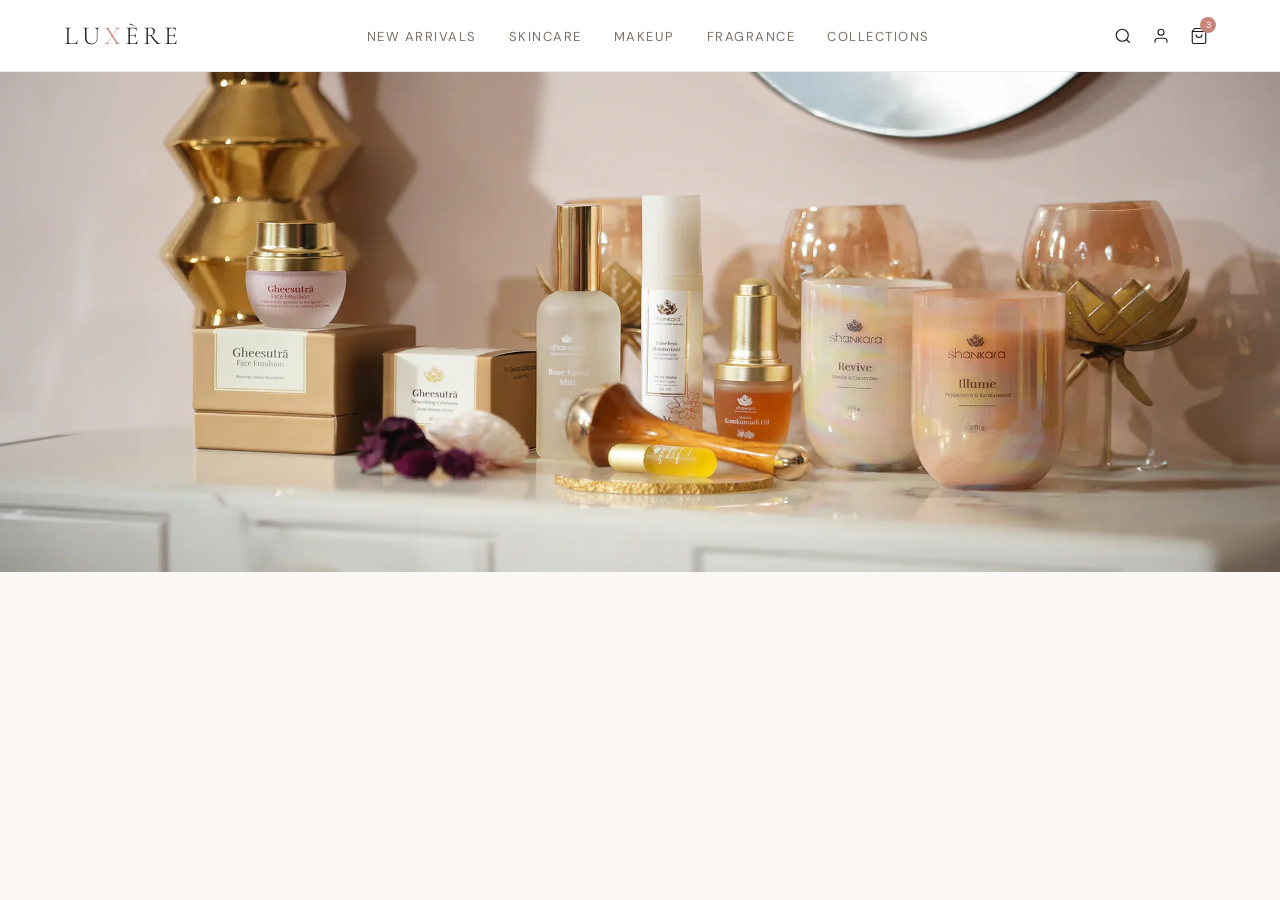
<file: about.html>
<!DOCTYPE html>
<html lang="en">
<head>
<meta charset="UTF-8" />
<meta name="viewport" content="width=device-width, initial-scale=1.0"/>
<link href="https://fonts.googleapis.com/css2?family=Cormorant+Garamond:ital,wght@0,300;0,400;0,600;1,300;1,400&family=DM+Sans:wght@300;400;500&display=swap" rel="stylesheet"/>
<link rel="stylesheet" href="style.css"/>
</head>
<body>

<nav>
  <div class="nav-logo">LU<span>X</span>ÈRE</div>
  <ul class="nav-links">
    <li><a href="#">New Arrivals</a></li>
    <li><a href="#">Skincare</a></li>
    <li><a href="#">Makeup</a></li>
    <li><a href="#">Fragrance</a></li>
    <li><a href="#">Collections</a></li>
  </ul>
  <div class="nav-icons body">
    <button class="nav-icon-btn" title="Search">
      <svg width="18" height="18" viewBox="0 0 24 24" fill="none" stroke="currentColor" stroke-width="1.5"><circle cx="11" cy="11" r="8"/><line x1="21" y1="21" x2="16.65" y2="16.65"/></svg>
    </button>
    <button class="nav-icon-btn" title="Account">
      <svg width="18" height="18" viewBox="0 0 24 24" fill="none" stroke="currentColor" stroke-width="1.5"><path d="M20 21v-2a4 4 0 0 0-4-4H8a4 4 0 0 0-4 4v2"/><circle cx="12" cy="7" r="4"/></svg>
    </button>
    <div style="display:flex;align-items:flex-start;">
      <button class="nav-icon-btn" title="Cart">
        <svg width="18" height="18" viewBox="0 0 24 24" fill="none" stroke="currentColor" stroke-width="1.5"><path d="M6 2 3 6v14a2 2 0 0 0 2 2h14a2 2 0 0 0 2-2V6l-3-4z"/><line x1="3" y1="6" x2="21" y2="6"/><path d="M16 10a4 4 0 0 1-8 0"/></svg>
      </button>
      <div class="cart-badge">3</div>
    </div>
  </div>
</nav>
<div class="hero-about">
  <img  src="images/13_Skincare_Tips_for_Dry_Skin___From_Cleansing_to_Moisturizing.webp">
</div>
</body>
</html>
</file>
<file: style.css>
*{margin:0;padding:0;box-sizing:border-box;}
:root{
  --rose:#C8867A;
  --rose-light:#F5E8E5;
  --rose-dark:#8B4A40;
  --gold:#C9A96E;
  --gold-light:#F7F0E3;
  --cream:#FAF7F4;
  --charcoal:#1C1C1C;
  --muted:#7A7068;
  --white:#FFFFFF;
}
body{font-family:'DM Sans',sans-serif;background:var(--cream);color:var(--charcoal);min-height:100vh;}

/* NAV */
nav{background:var(--white);border-bottom:1px solid #EDE8E3;padding:0 5%;display:flex;align-items:center;justify-content:space-between;height:72px;position:sticky;top:0;z-index:100;}
.nav-logo{font-family:'Cormorant Garamond',serif;font-size:26px;font-weight:300;letter-spacing:4px;color:var(--charcoal);}
.nav-logo span{color:var(--rose);}
.nav-links{display:flex;gap:32px;list-style:none;}
.nav-links a{text-decoration:none;font-size:13px;font-weight:400;letter-spacing:1.5px;text-transform:uppercase;color:var(--muted);transition:color .2s;}
.nav-links a:hover{color:var(--rose);}
.nav-icons{display:flex;gap:20px;align-items:center;}
.nav-icon-btn{background:none;border:none;cursor:pointer;font-size:18px;color:var(--charcoal);display:flex;align-items:center;transition:color .2s;}
.nav-icon-btn:hover{color:var(--rose);}
.cart-badge{background:var(--rose);color:white;font-size:9px;font-family:'DM Sans',sans-serif;width:16px;height:16px;border-radius:50%;display:flex;align-items:center;justify-content:center;margin-left:-8px;margin-top:-10px;}

/* HERO */
.hero{display:grid;grid-template-columns:1fr 1fr;height:calc(100vh - 72px);max-height:calc(100vh - 72px);overflow:hidden;}
.hero-left{background:linear-gradient(135deg,#2C1810 0%,#4A2820 50%,#6B3828 100%);display:flex;flex-direction:column;justify-content:center;padding:8% 6% 8% 8%;position:relative;}
.hero-left::before{content:'';position:absolute;top:0;left:0;right:0;bottom:0;background:url("data:image/svg+xml,%3Csvg width='60' height='60' viewBox='0 0 60 60' xmlns='http://www.w3.org/2000/svg'%3E%3Cg fill='none' fill-rule='evenodd'%3E%3Cg fill='%23C9A96E' fill-opacity='0.04'%3E%3Cpath d='M36 34v-4h-2v4h-4v2h4v4h2v-4h4v-2h-4zm0-30V0h-2v4h-4v2h4v4h2V6h4V4h-4zM6 34v-4H4v4H0v2h4v4h2v-4h4v-2H6zM6 4V0H4v4H0v2h4v4h2V6h4V4H6z'/%3E%3C/g%3E%3C/g%3E%3C/svg%3E");}
.hero-badge{font-size:11px;letter-spacing:3px;text-transform:uppercase;color:var(--gold);margin-bottom:20px;font-weight:400;}
.hero-title{font-family:'Cormorant Garamond',serif;font-size:clamp(40px,5vw,68px);font-weight:300;line-height:1.1;color:var(--white);margin-bottom:24px;}
.hero-title em{font-style:italic;color:var(--gold);}
.hero-desc{font-size:15px;line-height:1.8;color:rgba(255,255,255,0.65);max-width:380px;margin-bottom:40px;}
.hero-cta{display:flex;gap:16px;align-items:center;}
.btn-primary{background:var(--gold);color:var(--charcoal);border:none;padding:16px 36px;font-family:'DM Sans',sans-serif;font-size:12px;letter-spacing:2px;text-transform:uppercase;font-weight:500;cursor:pointer;transition:all .3s;}
.btn-primary:hover{background:#B8933A;transform:translateY(-1px);}
.btn-ghost{background:none;border:1px solid rgba(255,255,255,0.3);color:white;padding:16px 36px;font-family:'DM Sans',sans-serif;font-size:12px;letter-spacing:2px;text-transform:uppercase;font-weight:400;cursor:pointer;transition:all .3s;}
.btn-ghost:hover{border-color:white;}
.hero-right{background:#F0E9E2;overflow:hidden;position:relative;}
.hero-img-block{overflow:hidden;position:relative;}
.hero-img-block:first-child{grid-column:1/3;height:320px;}
.hero-img-block svg{width:100%;height:100%;object-fit:cover;}
.hero-img-placeholder{width:100%;height:100%;display:flex;align-items:center;justify-content:center;font-family:'Cormorant Garamond',serif;font-size:14px;letter-spacing:2px;color:var(--muted);}
/* HERO CAROUSEL */
.hero-carousel{width:100%;height:100%;}
.carousel-track{display:flex;height:100%;transition:transform .7s cubic-bezier(.4,0,.2,1);}
.carousel-slide{min-width:100%;height:100%;position:relative;overflow:hidden;}
.carousel-slide img{width:100%;height:100%;object-fit:cover;display:block;transition:transform .8s ease;}
.carousel-slide:hover img{transform:scale(1.04);}
.slide-overlay{position:absolute;inset:0;background:linear-gradient(to top,rgba(10,10,10,.72) 0%,rgba(10, 10, 10, 0.473) 45%,rgba(10,10,10,.18) 100%);}
.slide-info{position:absolute;bottom:32px;left:32px;}
.slide-name{font-family:'Cormorant Garamond',serif;font-size:24px;font-weight:300;color:white;margin-bottom:6px;letter-spacing:.5px;}
.slide-category{font-size:10px;letter-spacing:3px;text-transform:uppercase;color:var(--gold);margin-bottom:8px;display:block;}
.carousel-nav-btn{position:absolute;top:50%;transform:translateY(-50%);background:rgba(255,255,255,.12);border:1px solid rgba(255,255,255,.28);color:white;width:46px;height:46px;display:flex;align-items:center;justify-content:center;cursor:pointer;backdrop-filter:blur(6px);transition:all .25s;z-index:10;}
.carousel-nav-btn:hover{background:rgba(255,255,255,.3);border-color:rgba(255,255,255,.55);}
.carousel-nav-btn.prev{left:18px;display: none;}
.carousel-nav-btn.next{right:18px;display: none;}
.carousel-dots{position:absolute;bottom:20px;right:28px;display:none;gap:8px;z-index:10;align-items:center;}
.c-dot{width:6px;height:6px;border-radius:50%;background:rgba(255,255,255,.4);border:none;cursor:pointer;transition:all .25s;padding:0;flex-shrink:0;}
.c-dot.active{background:white;width:22px;border-radius:3px;}

/* MARQUEE */
.marquee-bar{background:var(--charcoal);padding:14px 0;overflow:hidden;white-space:nowrap;}
.marquee-inner{display:inline-flex;animation:marquee 20s linear infinite;}
.marquee-inner span{font-size:11px;letter-spacing:3px;text-transform:uppercase;color:var(--gold);padding:0 40px;}
.marquee-inner .dot{color:var(--rose);}
@keyframes marquee{0%{transform:translateX(0);}100%{transform:translateX(-50%);}}

/* SECTION HEADING */
.section{padding:80px 5%;}
.section-header{text-align:center;margin-bottom:56px;}
.section-label{font-size:11px;letter-spacing:3px;text-transform:uppercase;color:var(--rose);margin-bottom:12px;}
.section-title{font-family:'Cormorant Garamond',serif;font-size:clamp(30px,4vw,48px);font-weight:300;color:var(--charcoal);line-height:1.2;}
.section-sub{font-size:14px;color:var(--muted);margin-top:12px;line-height:1.8;}

/* PRODUCT GRID */
.products-grid{display:grid;grid-template-columns:repeat(4,1fr);gap:24px;}
.product-card{background:var(--white);position:relative;cursor:pointer;transition:transform .3s;text-decoration:none;color:inherit;display:block;}
.product-card:hover{transform:translateY(-6px);}
.product-card:hover .card-actions{opacity:1;transform:translateY(0);}
.card-img{background:var(--rose-light);height:280px;display:flex;align-items:center;justify-content:center;position:relative;overflow:hidden;}
.card-img img{position:absolute;top:0;left:0;width:100%;height:100%;object-fit:cover;transition:transform .5s ease;}
.product-card:hover .card-img img{transform:scale(1.05);}
.card-badge{position:absolute;top:14px;left:14px;font-size:10px;letter-spacing:1.5px;text-transform:uppercase;padding:5px 10px;font-weight:500;}
.badge-new{background:var(--charcoal);color:white;}
.badge-sale{background:var(--rose);color:white;}
.badge-sold{background:var(--muted);color:white;}
.card-actions{position:absolute;bottom:0;left:0;right:0;background:rgba(28,28,28,.88);display:flex;gap:1px;opacity:0;transform:translateY(8px);transition:all .3s;}
.card-action-btn{flex:1;padding:13px;font-size:11px;letter-spacing:1.5px;text-transform:uppercase;background:none;border:none;color:white;cursor:pointer;transition:background .2s;font-family:'DM Sans',sans-serif;}
.card-action-btn:hover{background:var(--rose);}
.card-info{padding:18px 0 6px;}
.card-brand{font-size:10px;letter-spacing:2px;text-transform:uppercase;color:var(--muted);}
.card-name{font-family:'Cormorant Garamond',serif;font-size:18px;font-weight:400;color:var(--charcoal);margin:4px 0;}
.card-price-row{display:flex;align-items:center;gap:10px;margin-top:8px;}
.card-price{font-size:15px;font-weight:500;color:var(--charcoal);}
.card-price-old{font-size:13px;color:var(--muted);text-decoration:line-through;}
.card-stars{display:flex;gap:2px;color:var(--gold);font-size:12px;margin-top:6px;}
.card-reviews{font-size:11px;color:var(--muted);margin-left:4px;}

/* SOLD OUT */
.sold-out-overlay{position:absolute;inset:0;background:rgba(255,255,255,.55);display:flex;align-items:center;justify-content:center;}
.sold-out-label{font-family:'Cormorant Garamond',serif;font-size:20px;font-style:italic;color:var(--muted);letter-spacing:2px;}

/* BANNER */
.promo-banner{background:linear-gradient(120deg,#F5E8E5 0%,#FAF7F4 40%,#F7F0E3 100%);padding:80px 5%;display:grid;grid-template-columns:1fr 1fr;gap:60px;align-items:center;}
.promo-text .eyebrow{font-size:11px;letter-spacing:3px;text-transform:uppercase;color:var(--rose);margin-bottom:16px;}
.promo-text h2{font-family:'Cormorant Garamond',serif;font-size:clamp(30px,3.5vw,52px);font-weight:300;line-height:1.15;margin-bottom:20px;}
.promo-text p{font-size:14px;line-height:1.9;color:var(--muted);margin-bottom:32px;}
.promo-features{display:flex;flex-direction:column;gap:14px;margin-bottom:36px;}
.promo-feature{display:flex;align-items:center;gap:12px;font-size:13px;color:var(--charcoal);}
.feature-dot{width:6px;height:6px;background:var(--gold);border-radius:50%;flex-shrink:0;}
.promo-visual{background:var(--white);border:1px solid #EDE8E3;height:420px;display:flex;align-items:center;justify-content:center;position:relative;overflow:hidden;}
.promo-visual-inner{text-align:center;}
.promo-icon{font-size:80px;margin-bottom:16px;}
.promo-visual-text{font-family:'Cormorant Garamond',serif;font-size:22px;font-style:italic;color:var(--muted);}

/* CATEGORIES */
.categories-grid{display:grid;grid-template-columns:2fr 1fr 1fr;grid-template-rows:240px 240px;gap:16px;}
.cat-card{position:relative;overflow:hidden;cursor:pointer;display:flex;align-items:flex-end;padding:28px;}
.cat-card:first-child{grid-row:1/3;}
.cat-bg{position:absolute;inset:0;transition:transform .5s ease;}
.cat-card:hover .cat-bg{transform:scale(1.06);}
.cat-bg img{position:absolute;inset:0;width:100%;height:100%;object-fit:cover;display:block;}
.cat-bg::after{content:'';position:absolute;inset:0;background:linear-gradient(to top,rgba(0,0,0,.62) 0%,rgba(0, 0, 0, 0.607) 55%,rgba(0, 0, 0, 0.735) 100%);}
.cat-content{position:relative;z-index:1;}
.cat-label{font-size:10px;letter-spacing:3px;text-transform:uppercase;color:var(--gold);margin-bottom:6px;}
.cat-name{font-family:'Cormorant Garamond',serif;font-size:clamp(22px,2.5vw,32px);font-weight:300;color:white;line-height:1.1;}
.cat-count{font-size:12px;color:rgba(255,255,255,.5);margin-top:6px;}

/* TESTIMONIALS */
.testimonials-section{background:var(--white);padding:80px 5%;}
.testimonials-grid{display:grid;grid-template-columns:repeat(3,1fr);gap:24px;}
.testimonial-card{background:var(--cream);padding:32px;border-left:2px solid var(--rose);}
.testimonial-stars{color:var(--gold);font-size:14px;margin-bottom:16px;}
testimonial-text{font-family:'Cormorant Garamond',serif;font-size:17px;font-style:italic;line-height:1.7;color:var(--charcoal);margin-bottom:20px;}
.testimonial-author{font-size:12px;letter-spacing:1.5px;text-transform:uppercase;color:var(--muted);}

/* NEWSLETTER */
.newsletter{background:var(--charcoal);padding:80px 5%;text-align:center;}
.newsletter-label{font-size:11px;letter-spacing:3px;text-transform:uppercase;color:var(--gold);margin-bottom:16px;}
.newsletter h2{font-family:'Cormorant Garamond',serif;font-size:clamp(28px,4vw,52px);font-weight:300;color:white;margin-bottom:14px;}
.newsletter p{font-size:14px;color:rgba(255,255,255,.55);margin-bottom:40px;}
.newsletter-form{display:flex;max-width:480px;margin:0 auto;gap:0;}
.newsletter-input{flex:1;padding:16px 20px;background:rgba(255,255,255,.07);border:1px solid rgba(255,255,255,.15);border-right:none;color:white;font-family:'DM Sans',sans-serif;font-size:14px;outline:none;}
.newsletter-input::placeholder{color:rgba(255,255,255,.3);}
.newsletter-btn{background:var(--gold);color:var(--charcoal);border:none;padding:16px 28px;font-family:'DM Sans',sans-serif;font-size:12px;letter-spacing:2px;text-transform:uppercase;font-weight:500;cursor:pointer;white-space:nowrap;transition:background .2s;}
.newsletter-btn:hover{background:#B8933A;}

/* FOOTER */
footer{background:#111;padding:60px 5% 30px;color:rgba(255,255,255,.5);}
.footer-grid{display:grid;grid-template-columns:2fr 1fr 1fr 1fr;gap:40px;margin-bottom:50px;}
.footer-brand .logo{font-family:'Cormorant Garamond',serif;font-size:24px;font-weight:300;letter-spacing:4px;color:white;margin-bottom:16px;}
.footer-brand .logo span{color:var(--rose);}
.footer-brand p{font-size:13px;line-height:1.8;}
.footer-col h4{font-size:10px;letter-spacing:3px;text-transform:uppercase;color:rgba(255,255,255,.7);margin-bottom:20px;}
.footer-col ul{list-style:none;}
.footer-col ul li{margin-bottom:10px;}
.footer-col ul li a{text-decoration:none;font-size:13px;color:rgba(255,255,255,.4);transition:color .2s;}
.footer-col ul li a:hover{color:var(--rose);}
.footer-bottom{border-top:1px solid rgba(255,255,255,.08);padding-top:24px;display:flex;justify-content:space-between;align-items:center;font-size:12px;}
.footer-payment{display:flex;gap:10px;}
.payment-badge{background:rgba(255,255,255,.08);padding:5px 12px;font-size:11px;letter-spacing:1px;border-radius:2px;}

/* UTILS */
.text-rose{color:var(--rose);}
.bg-rose-light{background:var(--rose-light);}
/* about us*/
.hero-about {
  height: 500px ;
  width: 100%;
}
.hero-about img{
  width: 100%;
  height: 100%;
}
</file>
